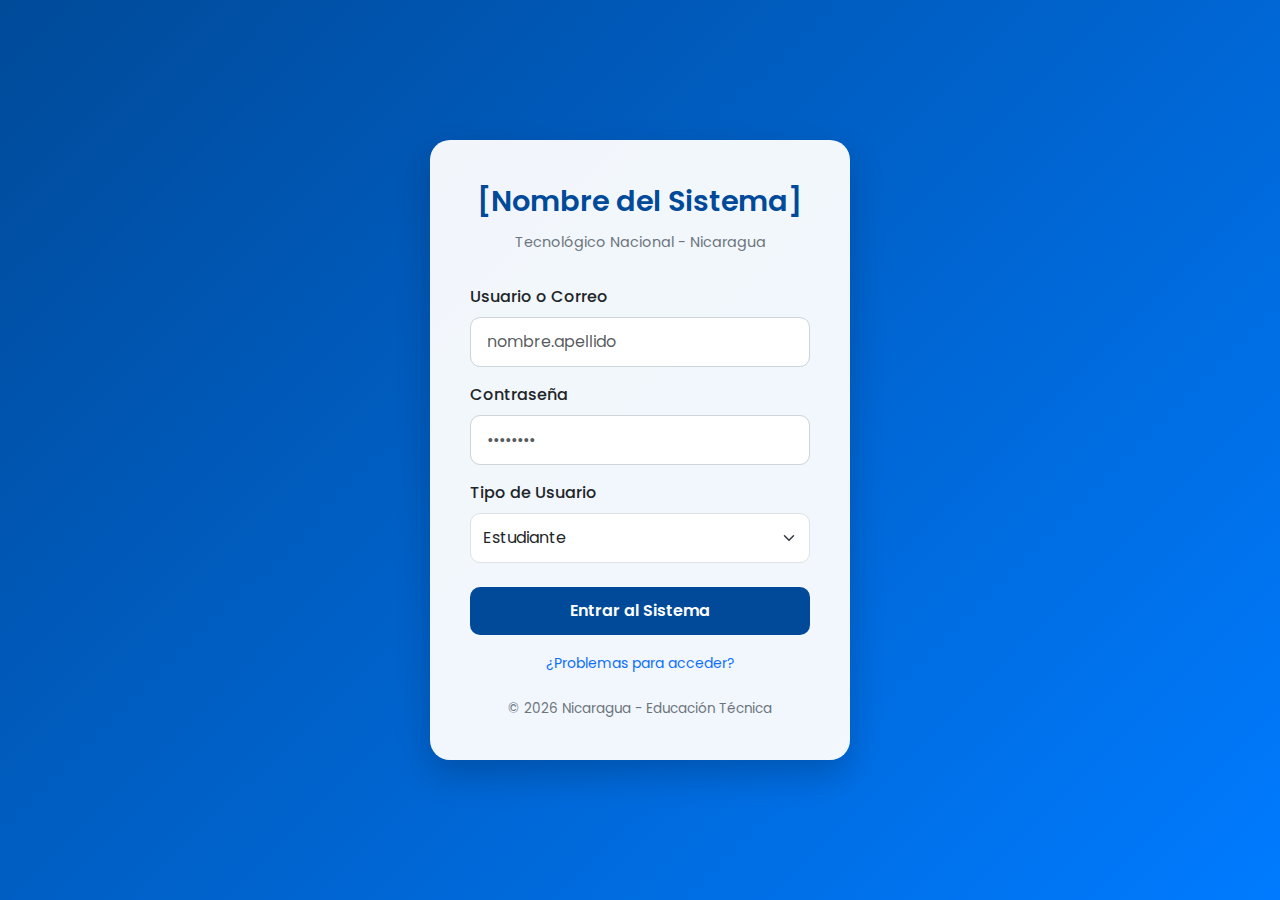
<file: Index.html>
<!DOCTYPE html>
<html lang="es">
<head>
    <meta charset="UTF-8">
    <meta name="viewport" content="width=device-width, initial-scale=1.0">
    <title>Acceso al Sistema Educativo - INATEC</title>
    <link href="https://cdn.jsdelivr.net/npm/bootstrap@5.3.0/dist/css/bootstrap.min.css" rel="stylesheet">
    <link href="https://fonts.googleapis.com/css2?family=Poppins:wght@300;400;600&display=swap" rel="stylesheet">
    <!-- <link href="https://cdn.jsdelivr.net/npm/bootstrap@5.3.2/dist/css/bootstrap.min.css" rel="stylesheet"> -->
    <link rel="stylesheet" href="Login.css">
<meta name="viewport" content="width=device-width, initial-scale=1">

    <style>
        body {
            font-family: 'Poppins', sans-serif;
            background: linear-gradient(135deg, #004a99 0%, #007bff 100%);
            height: 100vh;
            display: flex;
            align-items: center;
            justify-content: center;
            margin: 0;
        }

        .login-container {
            background: rgba(255, 255, 255, 0.95);
            padding: 2.5rem;
            border-radius: 20px;
            box-shadow: 0 15px 35px rgba(0, 0, 0, 0.2);
            width: 95%;
            max-width: 420px;
        }

        .inatec-logo {
            color: #004a99;
            font-weight: 600;
            font-size: 1.8rem;
            text-align: center;
            margin-bottom: 0.5rem;
        }

        .sub-title {
            text-align: center;
            color: #6c757d;
            font-size: 0.9rem;
            margin-bottom: 2rem;
        }

        .form-control {
            border-radius: 10px;
            padding: 0.75rem 1rem;
            border: 1px solid #ced4da;
        }

        .form-control:focus {
            border-color: #007bff;
            box-shadow: 0 0 0 0.25rem rgba(0, 123, 255, 0.25);
        }

        .btn-primary {
            background-color: #004a99;
            border: none;
            border-radius: 10px;
            padding: 0.75rem;
            font-weight: 600;
            transition: all 0.3s ease;
        }

        .btn-primary:hover {
            background-color: #003366;
            transform: translateY(-2px);
        }

        .form-select {
            border-radius: 10px;
            padding: 0.75rem;
        }

        .footer-text {
            text-align: center;
            margin-top: 1.5rem;
            font-size: 0.85rem;
            color: #6c757d;
        }
    </style>
</head>
<body>

<div class="login-container">
    <div class="inatec-logo">
        [Nombre del Sistema]
    </div>
    <div class="sub-title">
        Tecnológico Nacional - Nicaragua
    </div>

    <form>
        <div class="mb-3">
            <label for="user" class="form-label text-dark fw-medium">Usuario o Correo</label>
            <input type="text" class="form-control" id="user" placeholder="nombre.apellido" required>
        </div>

        <div class="mb-3">
            <label for="pass" class="form-label text-dark fw-medium">Contraseña</label>
            <input type="password" class="form-control" id="pass" placeholder="••••••••" required>
        </div>

        <div class="mb-4">
            <label class="form-label text-dark fw-medium">Tipo de Usuario</label>
            <select class="form-select" aria-label="Selección de rol">
                <option selected value="1">Estudiante</option>
                <option value="2">Docente / Maestro</option>
            </select>
        </div>

        <button type="submit" class="btn btn-primary w-100 mb-3">
            Entrar al Sistema
        </button>
        
        <div class="text-center">
            <a href="#" class="text-decoration-none small text-primary">¿Problemas para acceder?</a>
        </div>
    </form>

    <div class="footer-text">
        © 2026 Nicaragua - Educación Técnica
    </div>
</div>

<script src="https://cdn.jsdelivr.net/npm/bootstrap@5.3.0/dist/js/bootstrap.bundle.min.js"></script>
<!-- <script src="https://cdn.jsdelivr.net/npm/bootstrap@5.3.2/dist/js/bootstrap.bundle.min.js"></script> -->

</body>
</html>
</file>
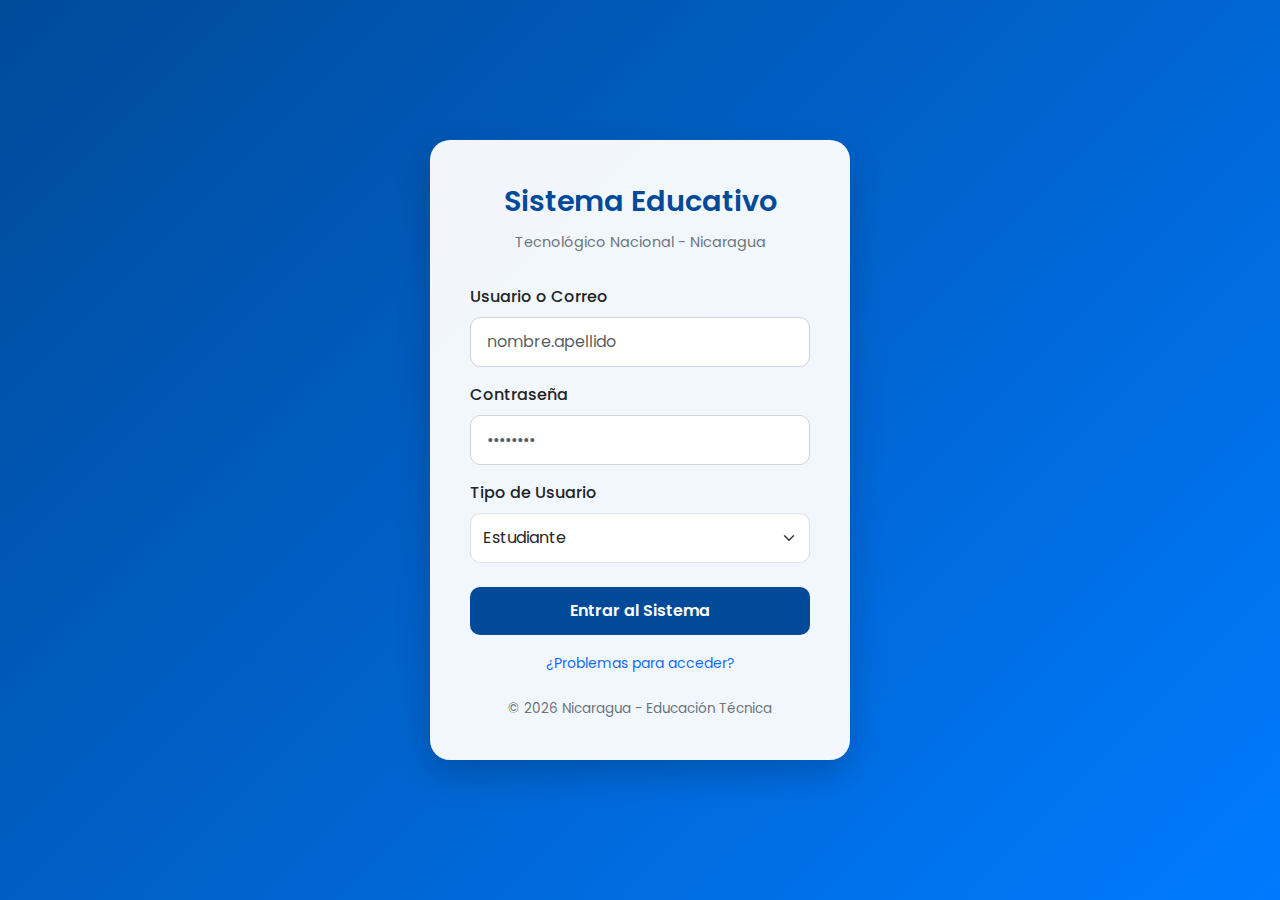
<file: index.html>
<!DOCTYPE html>
<html lang="es">
<head>
    <meta charset="UTF-8">
    <meta name="viewport" content="width=device-width, initial-scale=1.0">
    <title>Acceso al Sistema Educativo - INATEC</title>

    <!-- Bootstrap -->
    <link href="https://cdn.jsdelivr.net/npm/bootstrap@5.3.0/dist/css/bootstrap.min.css" rel="stylesheet">

    <!-- Google Font -->
    <link href="https://fonts.googleapis.com/css2?family=Poppins:wght@300;400;600&display=swap" rel="stylesheet">

    <!-- CSS -->
    <link rel="stylesheet" href="index.css">


    <style>
        body {
            font-family: 'Poppins', sans-serif;
            background: linear-gradient(135deg, #004a99 0%, #007bff 100%);
            height: 100vh;
            display: flex;
            align-items: center;
            justify-content: center;
            margin: 0;
        }

        .login-container {
            background: rgba(255, 255, 255, 0.95);
            padding: 2.5rem;
            border-radius: 20px;
            box-shadow: 0 15px 35px rgba(0, 0, 0, 0.2);
            width: 95%;
            max-width: 420px;
        }

        .inatec-logo {
            color: #004a99;
            font-weight: 600;
            font-size: 1.8rem;
            text-align: center;
            margin-bottom: 0.5rem;
        }

        .sub-title {
            text-align: center;
            color: #6c757d;
            font-size: 0.9rem;
            margin-bottom: 2rem;
        }

        .form-control {
            border-radius: 10px;
            padding: 0.75rem 1rem;
            border: 1px solid #ced4da;
        }

        .form-control:focus {
            border-color: #007bff;
            box-shadow: 0 0 0 0.25rem rgba(0, 123, 255, 0.25);
        }

        .btn-primary {
            background-color: #004a99;
            border: none;
            border-radius: 10px;
            padding: 0.75rem;
            font-weight: 600;
            transition: all 0.3s ease;
        }

        .btn-primary:hover {
            background-color: #003366;
            transform: translateY(-2px);
        }

        .form-select {
            border-radius: 10px;
            padding: 0.75rem;
        }

        .footer-text {
            text-align: center;
            margin-top: 1.5rem;
            font-size: 0.85rem;
            color: #6c757d;
        }
    </style>
</head>
<body>

<div class="login-container">

    <div class="inatec-logo">
        Sistema Educativo
    </div>

    <div class="sub-title">
        Tecnológico Nacional - Nicaragua
    </div>


    <!-- FORMULARIO -->
    <form action="login.php" method="POST">

        <!-- Usuario -->
        <div class="mb-3">
            <label for="user" class="form-label text-dark fw-medium">
                Usuario o Correo
            </label>

            <input type="text"
                   class="form-control"
                   id="user"
                   name="user"
                   placeholder="nombre.apellido"
                   required>
        </div>


        <!-- Contraseña -->
        <div class="mb-3">
            <label for="pass" class="form-label text-dark fw-medium">
                Contraseña
            </label>

            <input type="password"
                   class="form-control"
                   id="pass"
                   name="pass"
                   placeholder="••••••••"
                   required>
        </div>


        <!-- Rol -->
        <div class="mb-4">
            <label class="form-label text-dark fw-medium">
                Tipo de Usuario
            </label>

            <select class="form-select" name="tipo" required>
                <option value="estudiante">Estudiante</option>
                <option value="maestro">Docente / Maestro</option>
                <option value="admin">Administrador</option>
            </select>
        </div>


        <!-- Botón -->
        <button type="submit" class="btn btn-primary w-100 mb-3">
            Entrar al Sistema
        </button>


        <div class="text-center">
            <a href="#" class="text-decoration-none small text-primary">
                ¿Problemas para acceder?
            </a>
        </div>

    </form>


    <div class="footer-text">
        © 2026 Nicaragua - Educación Técnica
    </div>

</div>


<script src="https://cdn.jsdelivr.net/npm/bootstrap@5.3.0/dist/js/bootstrap.bundle.min.js"></script>

</body>
</html>
</file>
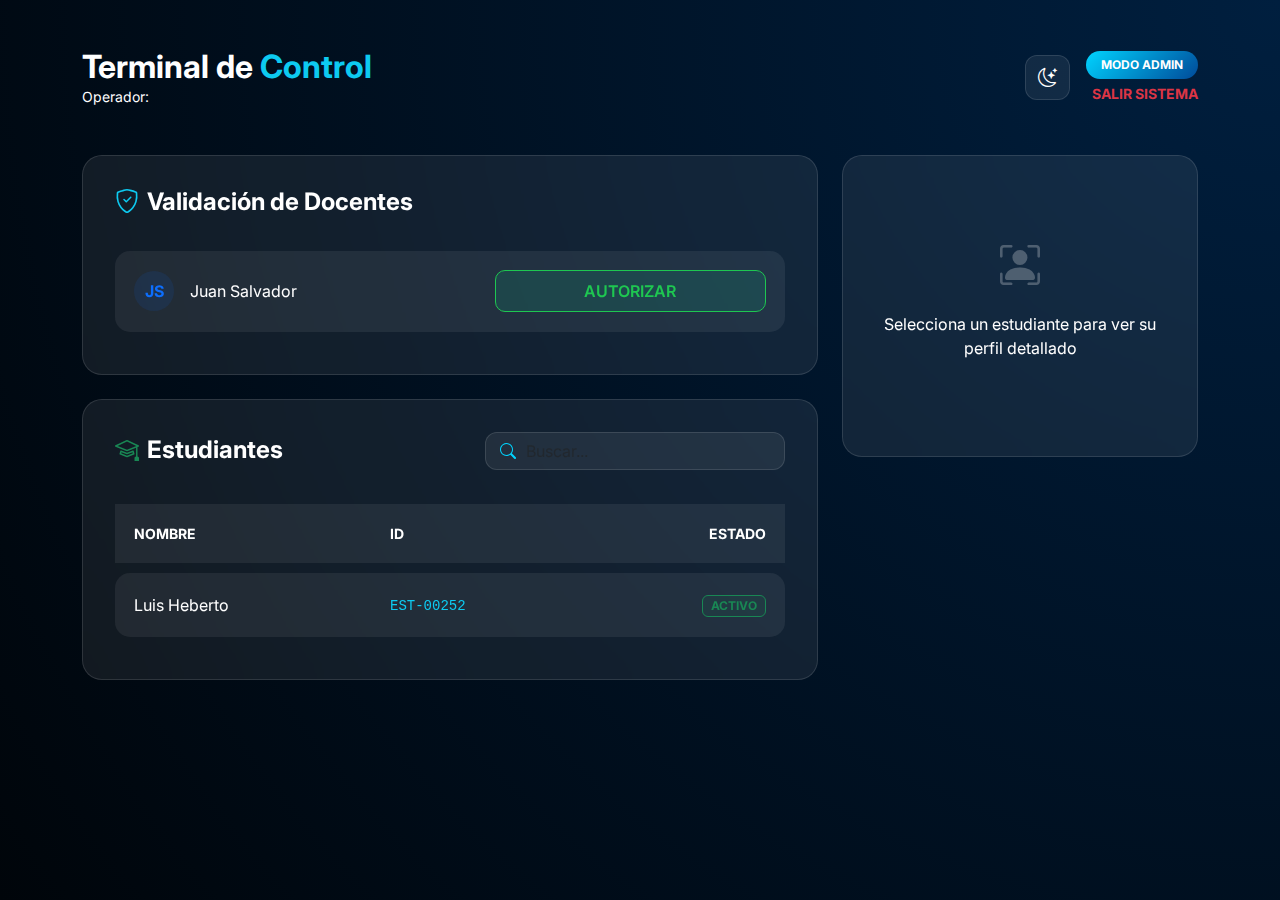
<file: admin.html>
<!DOCTYPE html>
<html lang="es" data-theme="dark">
<head>
    <meta charset="UTF-8">
    <meta name="viewport" content="width=device-width, initial-scale=1.0">
    <title>SGA - Panel de Control Administrativo</title>
    <link href="https://cdn.jsdelivr.net/npm/bootstrap@5.3.0/dist/css/bootstrap.min.css" rel="stylesheet">
    <link rel="stylesheet" href="https://cdn.jsdelivr.net/npm/bootstrap-icons@1.11.3/font/bootstrap-icons.min.css">
    <link href="https://fonts.googleapis.com/css2?family=Inter:wght@300;400;600;700&display=swap" rel="stylesheet">
    <style>
        :root {
            --primary: #00d4ff;
            --secondary: #004a99;
            --success: #1ec751;
            --bg-body: radial-gradient(circle at top right, #001f3f, #00050a);
            --glass: rgba(255, 255, 255, 0.07);
            --glass-border: rgba(255, 255, 255, 0.12);
            --text-main: #ffffff;
            --text-muted: #b0c4de;
        }

        [data-theme="light"] {
            --bg-body: linear-gradient(135deg, #e9ecef 0%, #dee2e6 100%);
            --glass: rgba(189, 187, 176, 0.445);
            --glass-border: rgba(0, 0, 0, 0.08);
            --text-main: #1a2a3a;
            --primary: #0d498a;
        }

        body {
            background: var(--bg-body) !important;
            color: var(--text-main);
            font-family: 'Inter', sans-serif;
            min-height: 100vh;
            transition: background 0.4s ease;
        }

        .glass-card {
            background: var(--glass);
            backdrop-filter: blur(15px);
            border: 1px solid var(--glass-border);
            border-radius: 20px;
            padding: 2rem;
            margin-bottom: 1.5rem;
        }

        .theme-toggle {
            cursor: pointer; width: 45px; height: 45px; border-radius: 12px;
            background: var(--glass); border: 1px solid var(--glass-border);
            display: flex; align-items: center; justify-content: center;
            color: var(--text-main); font-size: 1.2rem;
            transition: 0.3s;
        }

        .table-custom { width: 100%; border-collapse: separate; border-spacing: 0 10px; }
        .table-custom tr { background: var(--glass); transition: 0.3s; cursor: pointer; }
        .table-custom tr:hover { background: rgba(255,255,255,0.12); transform: translateY(-2px); }
        .table-custom td, .table-custom th { padding: 1.2rem; border: none; vertical-align: middle; }
        .table-custom td:first-child { border-radius: 15px 0 0 15px; }
        .table-custom td:last-child { border-radius: 0 15px 15px 0; }

        .btn-approve {
            background: rgba(0, 255, 163, 0.1);
            color: var(--success);
            border: 1px solid var(--success);
            border-radius: 10px;
            padding: 8px 20px;
            font-weight: 600;
        }

        .admin-badge {
            background: linear-gradient(135deg, var(--primary), var(--secondary));
            padding: 5px 15px; border-radius: 50px;
            font-size: 0.75rem; font-weight: 700; color: white;
        }

        /* Estilos del Perfil Expandido */
        .profile-header {
            border-bottom: 1px solid var(--glass-border);
            padding-bottom: 1.5rem;
            margin-bottom: 1.5rem;
        }
        
        .stat-box {
            background: rgba(0, 212, 255, 0.05);
            border: 1px solid var(--glass-border);
            border-radius: 15px;
            padding: 1rem;
            text-align: center;
        }

        .search-container { position: relative; max-width: 300px; width: 100%; }
        .search-input {
            background: var(--glass) !important;
            border: 1px solid var(--glass-border) !important;
            color: var(--text-main) !important;
            border-radius: 12px;
            padding-left: 40px;
        }
        .search-icon { position: absolute; left: 15px; top: 50%; transform: translateY(-50%); color: var(--primary); }

    </style>
</head>
<body>

<div class="container py-5">
    <header class="d-flex justify-content-between align-items-center mb-5">
        <div>
            <h2 class="fw-bold mb-0">Terminal de <span class="text-info">Control</span></h2>
            <p class="text small mb-0">Operador: <?= $nombre_admin ?></p>
        </div>
        <div class="d-flex align-items-center gap-3">
            <div class="theme-toggle" onclick="toggleTheme()">
                <i class="bi bi-moon-stars" id="themeIcon"></i>
            </div>
            <div class="text-end">
                <span class="admin-badge mb-1 d-inline-block">MODO ADMIN</span>
                <a href="logout.php" class="text-danger d-block small text-decoration-none fw-bold">SALIR SISTEMA</a>
            </div>
        </div>
    </header>

    <div class="row g-4">
        <div class="col-lg-8">
            <div class="glass-card">
                <h4 class="fw-bold mb-4"><i class="bi bi-shield-check me-2 text-info"></i>Validación de Docentes</h4>
                <div class="table-responsive">
                    <table class="table-custom">
                        <tbody>
                            <tr>
                                <td>
                                    <div class="d-flex align-items-center">
                                        <div class="bg-primary bg-opacity-10 text-primary rounded-circle me-3 d-flex align-items-center justify-content-center fw-bold" style="width: 40px; height: 40px;">JS</div>
                                        <span>Juan Salvador</span>
                                    </div>
                                </td>
                                <td><button class="btn-approve btn-sm w-100">AUTORIZAR</button></td>
                            </tr>
                        </tbody>
                    </table>
                </div>
            </div>

            <div class="glass-card">
                <div class="d-flex justify-content-between align-items-center mb-4">
                    <h4 class="fw-bold mb-0"><i class="bi bi-mortarboard me-2 text-success"></i>Estudiantes</h4>
                    <div class="search-container">
                        <i class="bi bi-search search-icon"></i>
                        <input type="text" id="studentSearch" class="form-control search-input" placeholder="Buscar...">
                    </div>
                </div>
                <div class="table-responsive">
                    <table class="table-custom">
                        <thead>
                            <tr class="text small fw-bold">
                                <th>NOMBRE</th>
                                <th>ID</th>
                                <th class="text-end">ESTADO</th>
                            </tr>
                        </thead>
                        <tbody id="studentList">
                            <tr onclick="verPerfil('Luis Heberto', 'EST-00252', 'l.heberto@inatec.edu.ni', '85%', '98%')">
                                <td>Luis Heberto</td>
                                <td><code class="text-info">EST-00252</code></td>
                                <td class="text-end"><span class="badge bg-success bg-opacity-10 text-success border border-success">ACTIVO</span></td>
                            </tr>
                        </tbody>
                    </table>
                </div>
            </div>
        </div>

        <div class="col-lg-4">
            <div class="glass-card sticky-top" style="top: 20px;" id="perfilContenedor">
                <div id="perfilVacio" class="text-center py-5">
                    <i class="bi bi-person-bounding-box fs-1 text opacity-25"></i>
                    <p class="text mt-3">Selecciona un estudiante para ver su perfil detallado</p>
                </div>

                <div id="perfilDetalle" class="d-none">
                    <div class="text-center profile-header">
                        <div class="bg-info mx-auto mb-3 d-flex align-items-center justify-content-center fw-bold rounded-circle shadow" 
                             style="width: 80px; height: 80px; font-size: 1.5rem; color: #000;" id="profInitial">
                            LH
                        </div>
                        <h4 class="fw-bold mb-1" id="profName">Nombre Estudiante</h4>
                        <span class="badge bg-primary bg-opacity-10 text-primary mb-2" id="profID">EST-00000</span>
                        <p class="small text mb-0" id="profEmail">correo@inatec.edu.ni</p>
                    </div>

                    <div class="row g-2 mb-4">
                        <div class="col-6">
                            <div class="stat-box">
                                <small class="text-muted d-block">Asistencia</small>
                                <strong class="text-info" id="profAsis">0%</strong>
                            </div>
                        </div>
                        <div class="col-6">
                            <div class="stat-box">
                                <small class="text-muted d-block">Rendimiento</small>
                                <strong class="text-success" id="profRend">0%</strong>
                            </div>
                        </div>
                    </div>

                    <div class="text-center p-3 bg-white rounded-4 mb-4 mx-auto" style="width: fit-content;">
                        <i class="bi bi-qr-code text-dark" style="font-size: 5rem;"></i>
                        <div class="text-dark small fw-bold font-monospace mt-1">ID DIGITAL VERIFICADO</div>
                    </div>

                    <div class="d-grid gap-2">
                        <button class="btn btn-outline-info btn-sm rounded-pill"><i class="bi bi-envelope me-2"></i>Enviar Notificación</button>
                        <button class="btn btn-outline-danger btn-sm rounded-pill"><i class="bi bi-slash-circle me-2"></i>Suspender Acceso</button>
                    </div>
                </div>
            </div>
        </div>
    </div>
</div>

<script>
    // Función para mostrar el perfil del estudiante al hacer clic en la tabla
    function verPerfil(nombre, id, correo, asis, rend) {
        document.getElementById('perfilVacio').classList.add('d-none');
        document.getElementById('perfilDetalle').classList.remove('d-none');

        document.getElementById('profName').innerText = nombre;
        document.getElementById('profID').innerText = id;
        document.getElementById('profEmail').innerText = correo;
        document.getElementById('profAsis').innerText = asis;
        document.getElementById('profRend').innerText = rend;
        document.getElementById('profInitial').innerText = nombre.substring(0, 2).toUpperCase();
    }

    function toggleTheme() {
        const body = document.documentElement;
        const icon = document.getElementById('themeIcon');
        let theme = body.getAttribute('data-theme') === 'dark' ? 'light' : 'dark';
        body.setAttribute('data-theme', theme);
        icon.className = theme === 'dark' ? 'bi bi-moon-stars' : 'bi bi-sun';
        localStorage.setItem('theme', theme);
    }

    (function() {
        const savedTheme = localStorage.getItem('theme') || 'dark';
        document.documentElement.setAttribute('data-theme', savedTheme);
        window.addEventListener('DOMContentLoaded', () => {
            const icon = document.getElementById('themeIcon');
            if(icon) icon.className = savedTheme === 'dark' ? 'bi bi-moon-stars' : 'bi bi-sun';
        });
    })();
</script>
</body>
</html>
</file>
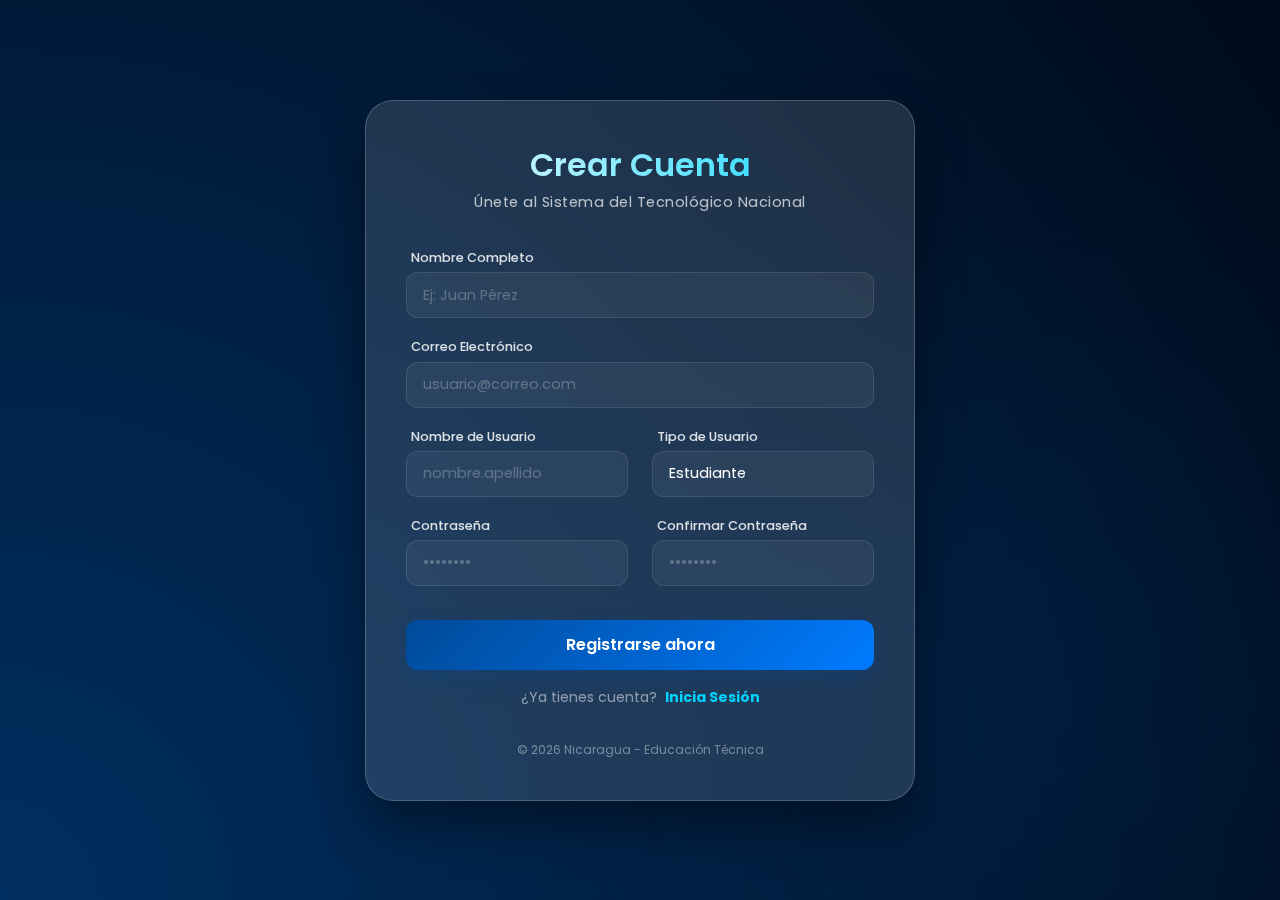
<file: crear-cuenta.html>
<!DOCTYPE html>
<html lang="es">
<head>
    <meta charset="UTF-8">
    <meta name="viewport" content="width=device-width, initial-scale=1.0">
    <title>Registro de Usuario - INATEC</title>

    <link href="https://cdn.jsdelivr.net/npm/bootstrap@5.3.0/dist/css/bootstrap.min.css" rel="stylesheet">
    <link rel="stylesheet" href="https://cdn.jsdelivr.net/npm/bootstrap-icons@1.11.3/font/bootstrap-icons.min.css">
    <link rel="stylesheet" href="https://cdnjs.cloudflare.com/ajax/libs/animate.css/4.1.1/animate.min.css"/>
    <link href="https://fonts.googleapis.com/css2?family=Poppins:wght@300;400;500;600&display=swap" rel="stylesheet">
    
    <style>
        :root {
            --primary-blue: #004a99;
            --tech-cyan: #00d4ff;
            --glass-bg: rgba(255, 255, 255, 0.12);
            --glass-border: rgba(255, 255, 255, 0.2);
        }

        body {
            font-family: 'Poppins', sans-serif;
            background: radial-gradient(circle at bottom left, #002f61, #000b1a);
            min-height: 100vh;
            display: flex;
            align-items: center;
            justify-content: center;
            margin: 0;
            padding: 20px;
            overflow-x: hidden;
        }

        /* Destello de fondo */
        body::after {
            content: "";
            position: absolute;
            width: 400px;
            height: 400px;
            background: var(--primary-blue);
            filter: blur(180px);
            opacity: 0.2;
            bottom: 5%;
            right: 5%;
            z-index: -1;
        }

        .register-container {
            background: var(--glass-bg);
            backdrop-filter: blur(20px);
            -webkit-backdrop-filter: blur(20px);
            border: 1px solid var(--glass-border);
            padding: 2.5rem;
            border-radius: 28px;
            box-shadow: 0 25px 50px rgba(0, 0, 0, 0.4);
            width: 95%;
            max-width: 550px;
            color: white;
        }

        .inatec-logo {
            font-weight: 600;
            font-size: 2rem;
            text-align: center;
            background: linear-gradient(to right, #fff, var(--tech-cyan));
            -webkit-background-clip: text;
            -webkit-text-fill-color: transparent;
            margin-bottom: 0.2rem;
        }

        .sub-title {
            text-align: center;
            color: rgba(255, 255, 255, 0.7);
            font-size: 0.9rem;
            margin-bottom: 2rem;
            letter-spacing: 0.5px;
        }

        .form-label {
            color: rgba(255, 255, 255, 0.85);
            font-size: 0.8rem;
            font-weight: 500;
            margin-left: 5px;
            margin-bottom: 5px;
        }

        .form-control, .form-select {
            background: rgba(255, 255, 255, 0.05);
            border: 1px solid rgba(255, 255, 255, 0.1);
            border-radius: 12px;
            padding: 0.7rem 1rem;
            color: white;
            font-size: 0.9rem;
            transition: all 0.3s ease;
        }

        .form-control:focus, .form-select:focus {
            background: rgba(255, 255, 255, 0.1);
            border-color: var(--tech-cyan);
            color: white;
            box-shadow: 0 0 15px rgba(0, 212, 255, 0.2);
        }

        .form-control::placeholder {
            color: rgba(255, 255, 255, 0.25);
        }

        .btn-primary {
            background: linear-gradient(135deg, var(--primary-blue) 0%, #007bff 100%);
            border: none;
            border-radius: 12px;
            padding: 0.8rem;
            font-weight: 600;
            margin-top: 10px;
            transition: all 0.3s ease;
            box-shadow: 0 8px 20px rgba(0, 74, 153, 0.3);
        }

        .btn-primary:hover {
            transform: translateY(-2px);
            box-shadow: 0 12px 25px rgba(0, 212, 255, 0.3);
            background: linear-gradient(135deg, #0056b3 0%, var(--tech-cyan) 100%);
        }

        .footer-text {
            text-align: center;
            margin-top: 2rem;
            font-size: 0.75rem;
            color: rgba(255, 255, 255, 0.4);
        }

        option { background: #001a33; color: white; }

        /* Animación para los campos */
        .row div {
            animation: fadeIn 0.5s ease forwards;
        }

        @keyframes fadeIn {
            from { opacity: 0; transform: translateY(10px); }
            to { opacity: 1; transform: translateY(0); }
        }
    </style>
</head>
<body>

<div class="register-container animate__animated animate__zoomIn">
    <div class="inatec-logo">Crear Cuenta</div>
    <div class="sub-title">Únete al Sistema del Tecnológico Nacional</div>

    <form action="procesar_registro.php" method="POST">
        <div class="row">
            <div class="col-md-12 mb-3">
                <label class="form-label">Nombre Completo</label>
                <input type="text" class="form-control" name="nombre" placeholder="Ej: Juan Pérez" required>
            </div>

            <div class="col-md-12 mb-3">
                <label class="form-label">Correo Electrónico</label>
                <input type="email" class="form-control" name="correo" placeholder="usuario@correo.com" required>
            </div>

            <div class="col-md-6 mb-3">
                <label class="form-label">Nombre de Usuario</label>
                <input type="text" class="form-control" name="user" placeholder="nombre.apellido" required>
            </div>

            <div class="col-md-6 mb-3">
                <label class="form-label">Tipo de Usuario</label>
                <select class="form-select" name="tipo" required>
                    <option value="estudiante">Estudiante</option>
                    <option value="maestro">Docente</option>
                </select>
            </div>

            <div class="col-md-6 mb-3">
                <label class="form-label">Contraseña</label>
                <input type="password" class="form-control" name="pass" placeholder="••••••••" required>
            </div>

            <div class="col-md-6 mb-4">
                <label class="form-label">Confirmar Contraseña</label>
                <input type="password" class="form-control" name="pass_confirm" placeholder="••••••••" required>
            </div>
        </div>

        <button type="submit" class="btn btn-primary w-100 mb-3">
            Registrarse ahora
        </button>

        <div class="text-center">
            <span class="small text-white-50">¿Ya tienes cuenta?</span>
            <a href="index.php" class="text-decoration-none small fw-bold ms-1" style="color: var(--tech-cyan);">
                Inicia Sesión
            </a>
        </div>
    </form>

    <div class="footer-text">
        © 2026 Nicaragua - Educación Técnica
    </div>
</div>

<script src="https://cdn.jsdelivr.net/npm/bootstrap@5.3.0/dist/js/bootstrap.bundle.min.js"></script>
</body>
</html>
</file>
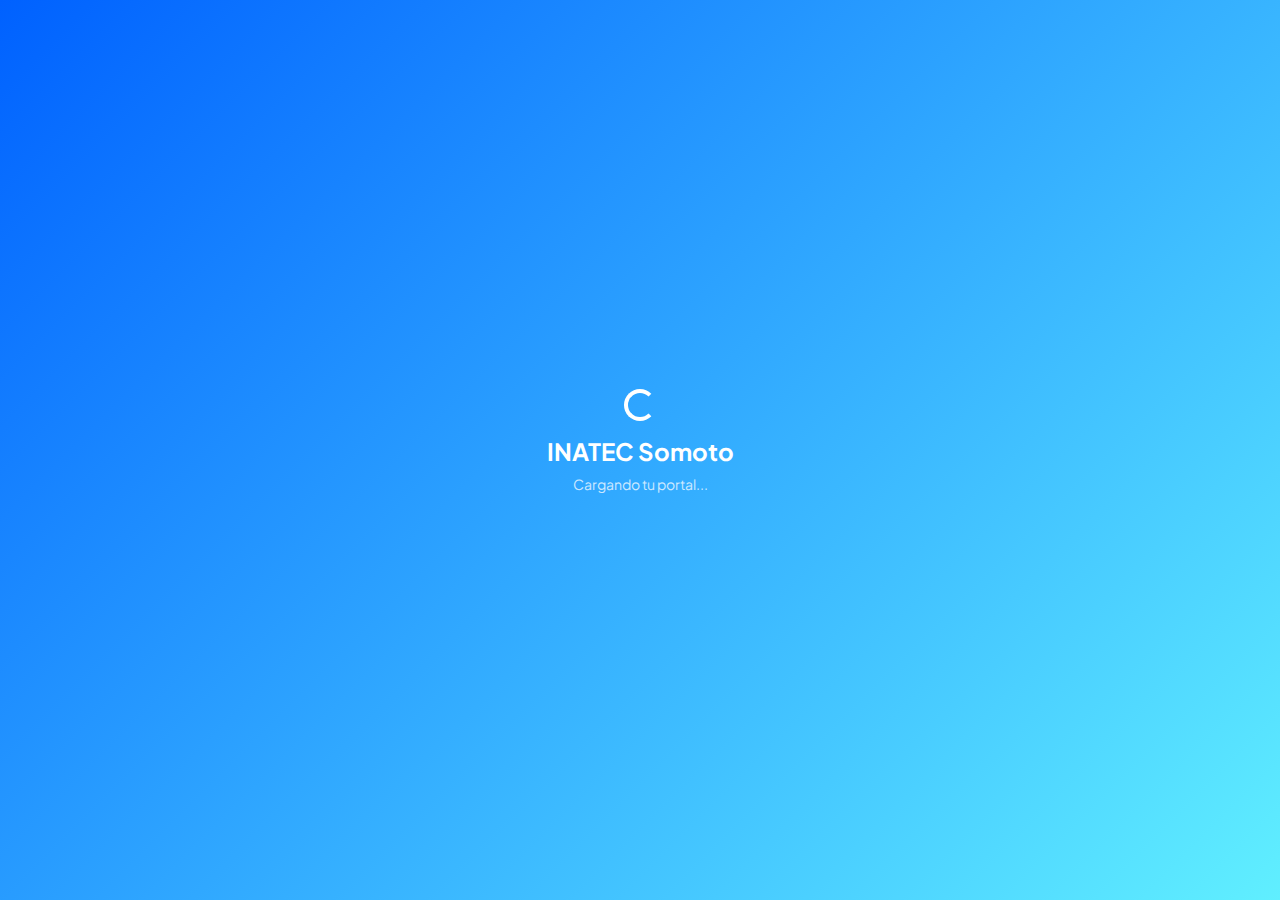
<file: estudiante.html>
<!DOCTYPE html>
<html lang="es">

<head>
    <meta charset="UTF-8">
    <meta name="viewport" content="width=device-width, initial-scale=1.0">
    <title>Portal Estudiante - INATEC</title>
    <link href="https://cdn.jsdelivr.net/npm/bootstrap@5.3.0/dist/css/bootstrap.min.css" rel="stylesheet">
    <link rel="stylesheet" href="https://cdn.jsdelivr.net/npm/bootstrap-icons@1.11.1/font/bootstrap-icons.css">
    <link href="https://fonts.googleapis.com/css2?family=Plus+Jakarta+Sans:wght@400;600;800&display=swap"
        rel="stylesheet">

    <style>
        :root {
            --primary: #0061ff;
            --accent: #60efff;
            --bg-light: #f4f7fe;
            --card-bg: #ffffff;
            --text-main: #1b2559;
        }

        body.dark-mode {
            --bg-light: #0b1437;
            --card-bg: #111c44;
            --text-main: #ffffff;
        }

        body {
            font-family: 'Plus Jakarta Sans', sans-serif;
            background-color: var(--bg-light);
            margin: 0;
            overflow-x: hidden;
            transition: background 0.3s ease;
        }

        /* Pantalla de Carga (Splash Screen) */
        #splash-screen {
            position: fixed;
            top: 0;
            left: 0;
            width: 100%;
            height: 100%;
            background: linear-gradient(135deg, var(--primary), var(--accent));
            display: flex;
            flex-direction: column;
            justify-content: center;
            align-items: center;
            z-index: 2000;
            color: white;
            transition: opacity 0.5s ease, visibility 0.5s;
        }

        /* Header de Pantalla Completa */
        .header-gradient {
            background: linear-gradient(135deg, var(--primary), var(--accent));
            height: 220px;
            border-radius: 0 0 40px 40px;
            padding: 40px 25px;
            color: white;
        }

        .main-content {
            max-width: 600px;
            /* Un poco más ancho para mejor lectura */
            margin: -60px auto 0;
            padding: 0 20px 100px;
        }

        .glass-card {
            background: var(--card-bg);
            border-radius: 24px;
            padding: 20px;
            box-shadow: 0 10px 30px rgba(0, 0, 0, 0.08);
            margin-bottom: 20px;
            color: var(--text-main);
        }

        /* Botón QR Flotante */
        .qr-fab {
            width: 70px;
            height: 70px;
            background: linear-gradient(135deg, var(--primary), var(--accent));
            border-radius: 50%;
            display: flex;
            align-items: center;
            justify-content: center;
            color: white;
            font-size: 1.8rem;
            position: fixed;
            bottom: 35px;
            left: 50%;
            transform: translateX(-50%);
            border: 5px solid var(--bg-light);
            z-index: 1001;
            box-shadow: 0 10px 20px rgba(0, 97, 255, 0.3);
            cursor: pointer;
        }

        .bottom-nav {
            position: fixed;
            bottom: 0;
            width: 100%;
            background: var(--card-bg);
            height: 75px;
            display: flex;
            justify-content: space-around;
            align-items: center;
            z-index: 1000;
            box-shadow: 0 -5px 20px rgba(0, 0, 0, 0.05);
        }

        .nav-item {
            color: #a3aed0;
            text-align: center;
            flex: 1;
            cursor: pointer;
        }

        .nav-item.active {
            color: var(--primary);
        }

        .tab-content {
            display: none;
        }

        .tab-content.active {
            display: block;
            animation: fadeIn 0.4s ease;
        }

        @keyframes fadeIn {
            from {
                opacity: 0;
                transform: translateY(10px);
            }

            to {
                opacity: 1;
                transform: translateY(0);
            }
        }

        .qr-fab.bg-success {
    animation: scaleIn 0.3s ease-in-out;
}

@keyframes scaleIn {
    from { transform: translateX(-50%) scale(0); }
    to { transform: translateX(-50%) scale(1); }
}
    </style>
</head>

<body>

    <div id="splash-screen">
        <div class="spinner-border mb-3" role="status"></div>
        <h4 class="fw-bold">INATEC Somoto</h4>
        <p class="small opacity-75">Cargando tu portal...</p>
    </div>

    <div class="header-gradient">
        <div class="d-flex justify-content-between align-items-center max-width-container mx-auto"
            style="max-width: 600px;">
            <div>
                <h4 class="fw-bold mb-0">¡Hola, <span id="userName">Juan</span>! 👋</h4>
                <p class="small opacity-75 mb-0">Estudiante Técnico</p>
            </div>
            <button class="btn text-white p-0" id="btnDarkMode">
                <i class="bi bi-moon-stars fs-3"></i>
            </button>
        </div>
    </div>

    <div class="main-content">
        <div id="tab-home" class="tab-content active">
            <div class="glass-card mb-4 text-center">
                <h6 class="text-muted small fw-bold">PROGRESO DE ASISTENCIA</h6>
                <h2 class="fw-bold text-primary">85%</h2>
                <div class="progress" style="height: 8px;">
                    <div class="progress-bar" style="width: 85%"></div>
                </div>
            </div>

            <h6 class="fw-bold mb-3 ms-2">TU CLASE DE HOY</h6>
            <div class="glass-card border-start border-primary border-4">
                <h5 class="fw-bold mb-1">Ciberseguridad y Redes</h5>
                <p class="small text-muted mb-0"><i class="bi bi-geo-alt-fill text-primary"></i> Centro Tecnológico -
                    Somoto</p>
            </div>
        </div>

        <div id="tab-horario" class="tab-content">
            <h5 class="fw-bold mb-3">Horario Semanal</h5>
            <div class="glass-card">
                <div class="d-flex justify-content-between">
                    <span><strong>Lunes:</strong> Diseño Web</span>
                    <span class="text-primary">08:00 AM</span>
                </div>
            </div>
        </div>
    </div>

   <div class="qr-fab bg-success border-success" id="btnAsistenciaCheck" onclick="confirmarFinalizado()" style=" background: linear-gradient(135deg, var(--primary), var(--accent)); border: 5px solid var(--bs-primary);">
    <i class="bi bi-check-lg"></i>
</div>

    <div class="bottom-nav">
        <div class="nav-item active" onclick="changeTab('home', this)">
            <i class="bi bi-house-door-fill fs-4"></i>
            <div style="font-size: 0.65rem;">Inicio</div>
        </div>
        <div class="nav-item" onclick="changeTab('horario', this)">
            <i class="bi bi-calendar-week fs-4"></i>
            <div style="font-size: 0.65rem;">Horario</div>
        </div>
        <div style="flex: 1;"></div>
        <div class="nav-item" data-bs-toggle="offcanvas" data-bs-target="#panelPerfil" aria-controls="panelPerfil">
            <i class="bi bi-person-circle fs-4"></i>
            <div style="font-size: 0.65rem;">Perfil</div>
        </div>
        <div class="offcanvas offcanvas-end border-0" tabindex="-1" id="panelPerfil" aria-labelledby="panelPerfilLabel" style="width: 85%; border-radius: 25px 0 0 25px; background: var(--card-bg); color: var(--text-main);">
    <div class="offcanvas-header border-bottom">
        <h5 class="offcanvas-title fw-bold" id="panelPerfilLabel">Mi Perfil</h5>
        <button type="button" class="btn-close shadow-none" data-bs-dismiss="offcanvas" aria-label="Close"></button>
    </div>
    <div class="offcanvas-body">
        <div class="text-center mb-4">
            <div id="avatarPanel" class="mx-auto mb-2 shadow-sm" style="width: 80px; height: 80px; background: var(--primary); color: white; border-radius: 50%; display: flex; align-items: center; justify-content: center; font-weight: bold; font-size: 1.8rem;">
                JP
            </div>
            <h5 class="fw-bold mb-0" id="nombrePanelDisplay">Juan Pérez</h5>
            <small class="text-muted">Estudiante INATEC</small>
        </div>

        <hr class="opacity-10">

        <div class="mb-3">
            <label class="form-label small fw-bold">Nombre Completo</label>
            <div class="input-group">
                <span class="input-group-text bg-light border-0"><i class="bi bi-person"></i></span>
                <input type="text" id="inputNombre" class="form-control bg-light border-0" placeholder="Escribe tu nombre">
            </div>
        </div>

        <div class="mb-4">
            <label class="form-label small fw-bold">Centro Tecnológico</label>
            <input type="text" class="form-control bg-light border-0" value="Somoto, Madriz" disabled>
        </div>

        <button class="btn btn-primary w-100 rounded-pill py-2 fw-bold" onclick="guardarCambiosPerfil()">
            <i class="bi bi-check-lg me-2"></i>Guardar Cambios
        </button>

        <div class="mt-5 text-center">
            <p class="small text-muted mb-0">ID: 2024-0012NI</p>
            <p class="small text-muted">Versión 2.1.0</p>
        </div>
    </div>
</div>
        <div class="nav-item" onclick="window.location.href='index.html'">
            <i class="bi bi-box-arrow-right fs-4"></i>
            <div style="font-size: 0.65rem;">Salir</div>
        </div>
    </div>

    <script>
        // Quitar Splash Screen después de 3 segundos
        setTimeout(() => {
            const splash = document.getElementById('splash-screen');
            splash.style.opacity = '0';
            setTimeout(() => splash.style.visibility = 'hidden', 500);
        }, 3000);

        // Función para cambiar pestañas
        function changeTab(tabName, el) {
            document.querySelectorAll('.tab-content').forEach(t => t.classList.remove('active'));
            document.querySelectorAll('.nav-item').forEach(i => i.classList.remove('active'));
            document.getElementById('tab-' + tabName).classList.add('active');
            el.classList.add('active');
        }
        let contadorMensajes = 0; // Variable global para llevar el control

function confirmarFinalizado() {
    // Si ya se mostraron 3 mensajes, no hacer nada
    if (contadorMensajes >= 3) {
        return; 

    }
    const toastContainer = document.querySelector('.toast-container');
    const mensajeHTML = `
        <div class="toast align-items-center text-white bg-primary border-0 rounded-4 shadow" role="alert">
            <div class="d-flex">
                <div class="toast-body">
                    <i class="bi bi-info-circle-fill me-2"></i> Asistencia ya registrada.
                </div>
                <button type="button" class="btn-close btn-close-white me-2 m-auto" data-bs-dismiss="toast"></button>
            </div>
        </div>`;
    
    // Insertar el mensaje
    toastContainer.insertAdjacentHTML('beforeend', mensajeHTML);
    
    // Obtener el último mensaje insertado y mostrarlo
    const elementoToast = toastContainer.lastElementChild;
    const nuevoToast = new bootstrap.Toast(elementoToast, { delay: 1500 });
    nuevoToast.show();

    // Sumar al contador
    contadorMensajes++;

    // Opcional: Eliminar el elemento del HTML cuando se oculte para limpiar el código
    elementoToast.addEventListener('hidden.bs.toast', () => {
        elementoToast.remove();
    });
}

    </script>
    <script src="https://cdn.jsdelivr.net/npm/bootstrap@5.3.0/dist/js/bootstrap.bundle.min.js"></script>
    <script src="modo-oscuro.js"></script>
    <script src="Geolocalizacion-API.js"></script>
    <script src="guardarCambiosPerfil.js"></script>

    <div class="toast-container position-fixed top-0 start-50 translate-middle-x p-3" style="z-index: 2000;">
    <div id="toastAsistencia" class="toast align-items-center text-white bg-primary border-0 rounded-4 shadow" role="alert" aria-live="assertive" aria-atomic="true">
        <div class="d-flex">
            <div class="toast-body">
                <i class="bi bi-info-circle-fill me-2"></i> Asistencia ya registrada correctamente.
            </div>
            <button type="button" class="btn-close btn-close-white me-2 m-auto" data-bs-dismiss="toast" aria-label="Close"></button>
        </div>
    </div>
</div>
</body>

</html>
</file>
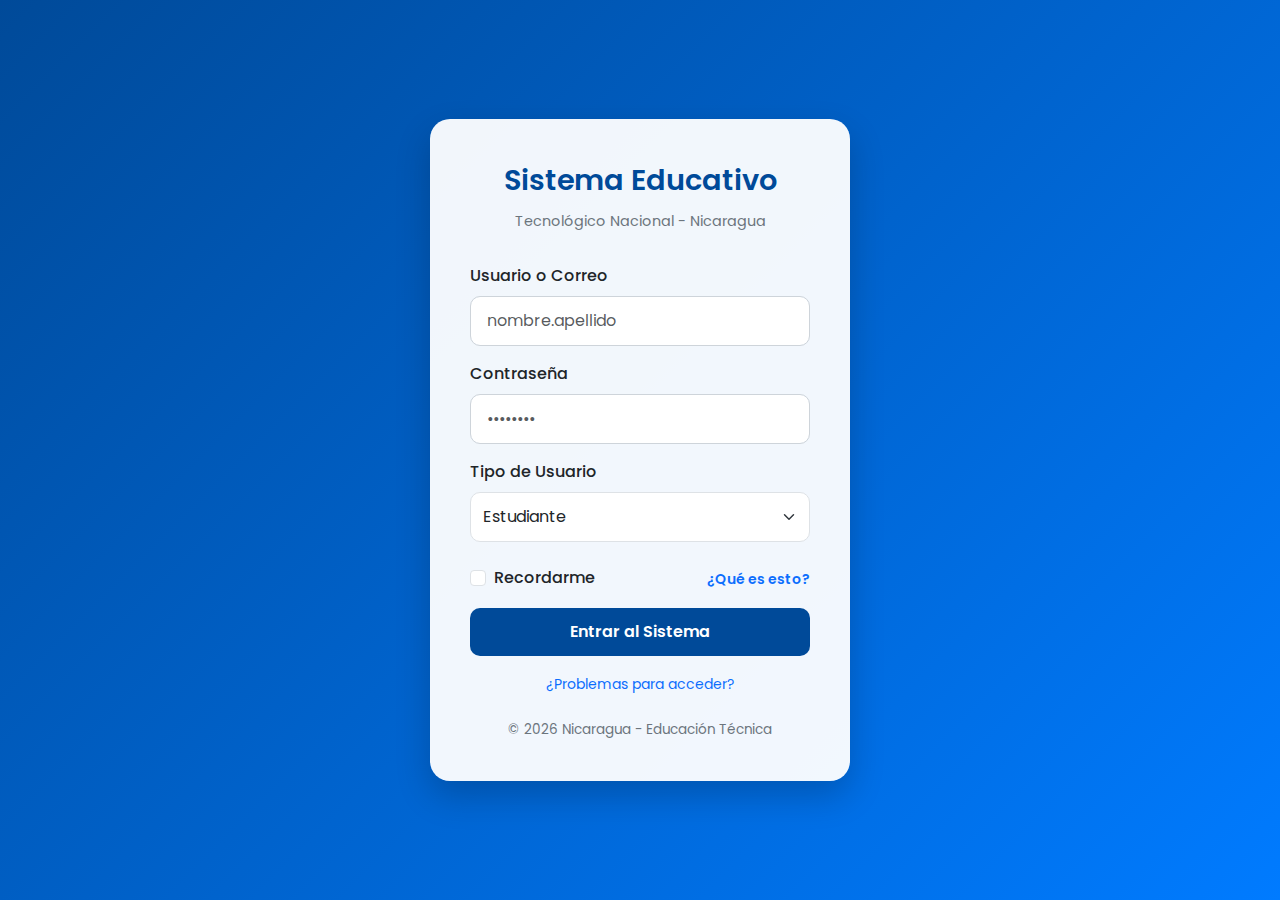
<file: index1.html>
<!DOCTYPE html>

<html lang="es"><head><meta charset="UTF-8">

<meta name="viewport" content="width=device-width, initial-scale=1.0">

<title>Acceso al Sistema Educativo - INATEC</title>



<!-- Bootstrap -->

<link href="https://cdn.jsdelivr.net/npm/bootstrap@5.3.0/dist/css/bootstrap.min.css" rel="stylesheet">


<!-- Google Font -->

<link href="https://fonts.googleapis.com/css2?family=Poppins:wght@300;400;600&display=swap" rel="stylesheet">



<!-- CSS -->

<link rel="stylesheet" href="index.css">





<style>

    body {

        font-family: 'Poppins', sans-serif;

        background: linear-gradient(135deg, #004a99 0%, #007bff 100%);

        height: 100vh;

        display: flex;

        align-items: center;

        justify-content: center;

        margin: 0;

    }



    .login-container {

        background: rgba(255, 255, 255, 0.95);

        padding: 2.5rem;

        border-radius: 20px;

        box-shadow: 0 15px 35px rgba(0, 0, 0, 0.2);

        width: 95%;

        max-width: 420px;

    }



    .inatec-logo {

        color: #004a99;

        font-weight: 600;

        font-size: 1.8rem;

        text-align: center;

        margin-bottom: 0.5rem;

    }



    .sub-title {

        text-align: center;

        color: #6c757d;

        font-size: 0.9rem;

        margin-bottom: 2rem;

    }



    .form-control {

        border-radius: 10px;

        padding: 0.75rem 1rem;

        border: 1px solid #ced4da;

    }



    .form-control:focus {

        border-color: #007bff;

        box-shadow: 0 0 0 0.25rem rgba(0, 123, 255, 0.25);

    }



    .btn-primary {

        background-color: #004a99;

        border: none;

        border-radius: 10px;

        padding: 0.75rem;

        font-weight: 600;

        transition: all 0.3s ease;

    }



    .btn-primary:hover {

        background-color: #003366;

        transform: translateY(-2px);

    }



    .form-select {

        border-radius: 10px;

        padding: 0.75rem;

    }



    .footer-text {

        text-align: center;

        margin-top: 1.5rem;

        font-size: 0.85rem;

        color: #6c757d;

    }

</style>

</head><body><div class="login-container"><div class="inatec-logo">

    Sistema Educativo

</div>



<div class="sub-title">

    Tecnológico Nacional - Nicaragua

</div>





<!-- FORMULARIO -->

<form action="login.php" method="POST">



    <!-- Usuario -->

    <div class="mb-3">

        <label for="user" class="form-label text-dark fw-medium">

            Usuario o Correo

        </label>



        <input type="text"

               class="form-control"

               id="user"

               name="user"

               placeholder="nombre.apellido"

               required>

    </div>





    <!-- Contraseña -->

    <div class="mb-3">

        <label for="pass" class="form-label text-dark fw-medium">

            Contraseña

        </label>



        <input type="password"

               class="form-control"

               id="pass"

               name="pass"

               placeholder="••••••••"

               required>

    </div>





    <!-- Rol -->

    <div class="mb-4">

        <label class="form-label text-dark fw-medium">

            Tipo de Usuario

        </label>



        <select class="form-select" name="tipo" required>

            <option value="estudiante">Estudiante</option>

            <option value="maestro">Docente / Maestro</option>

            <option value="admin">Administrador</option>

        </select>

    </div>

 <!-- RECORDARME -->
    <div class="mb-3 d-flex align-items-center justify-content-between">
        <div class="form-check">
            <input class="form-check-input" type="checkbox" id="recordar" name="recordar" value="1">
            <label class="form-check-label fw-medium text-dark" for="recordar">
                Recordarme
            </label>
        </div>
        <a href="recordarme.php" class="small text-decoration-none fw-semibold text-primary">
            ¿Qué es esto?
        </a>
    </div>

 <!-- Botón --> 

    <button type="submit" class="btn btn-primary w-100 mb-3">
        Entrar al Sistema
    </button>


    <div class="text-center">

        <a href="#" class="text-decoration-none small text-primary">

            ¿Problemas para acceder?

        </a>

    </div>



</form>





<div class="footer-text">

    © 2026 Nicaragua - Educación Técnica

</div>

</div><script src="https://cdn.jsdelivr.net/npm/bootstrap@5.3.0/dist/js/bootstrap.bundle.min.js"></script></body></html>
</file>
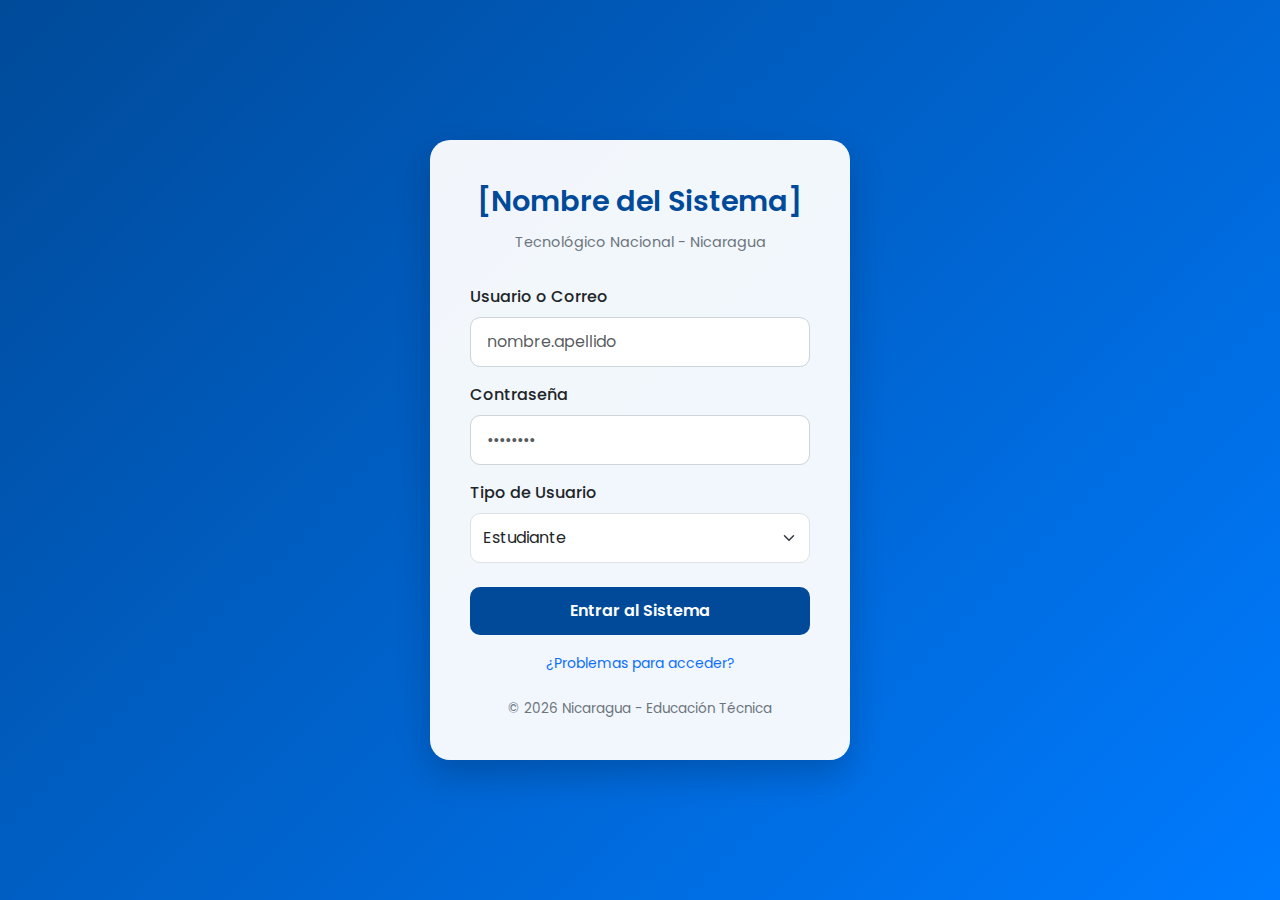
<file: Login.html>
<!DOCTYPE html>
<html lang="es">
<head>
    <meta charset="UTF-8">
    <meta name="viewport" content="width=device-width, initial-scale=1.0">
    <title>Acceso al Sistema Educativo - INATEC</title>
    <link href="https://cdn.jsdelivr.net/npm/bootstrap@5.3.0/dist/css/bootstrap.min.css" rel="stylesheet">
    <link href="https://fonts.googleapis.com/css2?family=Poppins:wght@300;400;600&display=swap" rel="stylesheet">
    <!-- <link href="https://cdn.jsdelivr.net/npm/bootstrap@5.3.2/dist/css/bootstrap.min.css" rel="stylesheet"> -->
    <link rel="stylesheet" href="Login.css">
<meta name="viewport" content="width=device-width, initial-scale=1">

    <style>
        body {
            font-family: 'Poppins', sans-serif;
            background: linear-gradient(135deg, #004a99 0%, #007bff 100%);
            height: 100vh;
            display: flex;
            align-items: center;
            justify-content: center;
            margin: 0;
        }

        .login-container {
            background: rgba(255, 255, 255, 0.95);
            padding: 2.5rem;
            border-radius: 20px;
            box-shadow: 0 15px 35px rgba(0, 0, 0, 0.2);
            width: 95%;
            max-width: 420px;
        }

        .inatec-logo {
            color: #004a99;
            font-weight: 600;
            font-size: 1.8rem;
            text-align: center;
            margin-bottom: 0.5rem;
        }

        .sub-title {
            text-align: center;
            color: #6c757d;
            font-size: 0.9rem;
            margin-bottom: 2rem;
        }

        .form-control {
            border-radius: 10px;
            padding: 0.75rem 1rem;
            border: 1px solid #ced4da;
        }

        .form-control:focus {
            border-color: #007bff;
            box-shadow: 0 0 0 0.25rem rgba(0, 123, 255, 0.25);
        }

        .btn-primary {
            background-color: #004a99;
            border: none;
            border-radius: 10px;
            padding: 0.75rem;
            font-weight: 600;
            transition: all 0.3s ease;
        }

        .btn-primary:hover {
            background-color: #003366;
            transform: translateY(-2px);
        }

        .form-select {
            border-radius: 10px;
            padding: 0.75rem;
        }

        .footer-text {
            text-align: center;
            margin-top: 1.5rem;
            font-size: 0.85rem;
            color: #6c757d;
        }
    </style>
</head>
<body>

<div class="login-container">
    <div class="inatec-logo">
        [Nombre del Sistema]
    </div>
    <div class="sub-title">
        Tecnológico Nacional - Nicaragua
    </div>

    <form>
        <div class="mb-3">
            <label for="user" class="form-label text-dark fw-medium">Usuario o Correo</label>
            <input type="text" class="form-control" id="user" placeholder="nombre.apellido" required>
        </div>

        <div class="mb-3">
            <label for="pass" class="form-label text-dark fw-medium">Contraseña</label>
            <input type="password" class="form-control" id="pass" placeholder="••••••••" required>
        </div>

        <div class="mb-4">
            <label class="form-label text-dark fw-medium">Tipo de Usuario</label>
            <select class="form-select" aria-label="Selección de rol">
                <option selected value="1">Estudiante</option>
                <option value="2">Docente / Maestro</option>
            </select>
        </div>

        <button type="submit" class="btn btn-primary w-100 mb-3">
            Entrar al Sistema
        </button>
        
        <div class="text-center">
            <a href="#" class="text-decoration-none small text-primary">¿Problemas para acceder?</a>
        </div>
    </form>

    <div class="footer-text">
        © 2026 Nicaragua - Educación Técnica
    </div>
</div>

<script src="https://cdn.jsdelivr.net/npm/bootstrap@5.3.0/dist/js/bootstrap.bundle.min.js"></script>
<!-- <script src="https://cdn.jsdelivr.net/npm/bootstrap@5.3.2/dist/js/bootstrap.bundle.min.js"></script> -->

</body>
</html>
</file>
<file: Login.css>
@media (max-width: 480px) {
  .grid {
    width: 100%; /* El formulario ocupa todo el ancho */
  }

  .register {
    padding: 2rem 1.5rem; /* Ajustamos el padding */
  }
  
  .site__logo {
      width: 130px; /* Logo más grande */
  }

  h2 {
    font-size: 2rem; /* Título grande y claro */
  }
  
  .form input[type="text"],
  .form input[type="email"],
  .form input[type="password"],
  .form input[type="submit"] {
    padding: 1.1rem; /* Campos y botón más altos y fáciles de tocar */
    font-size: 1.1rem; /* Letra más grande dentro de los campos */
  }

  p {
    font-size: 1.1rem; /* Párrafo más grande */
  }
}
</file>
<file: index.css>
@media (max-width: 480px) {
  .grid {
    width: 100%; /* El formulario ocupa todo el ancho */
  }

  .register {
    padding: 2rem 1.5rem; /* Ajustamos el padding */
  }
  
  .site__logo {
      width: 130px; /* Logo más grande */
  }

  h2 {
    font-size: 2rem; /* Título grande y claro */
  }
  
  .form input[type="text"],
  .form input[type="email"],
  .form input[type="password"],
  .form input[type="submit"] {
    padding: 1.1rem; /* Campos y botón más altos y fáciles de tocar */
    font-size: 1.1rem; /* Letra más grande dentro de los campos */
  }

  p {
    font-size: 1.1rem; /* Párrafo más grande */
  }
}
</file>
